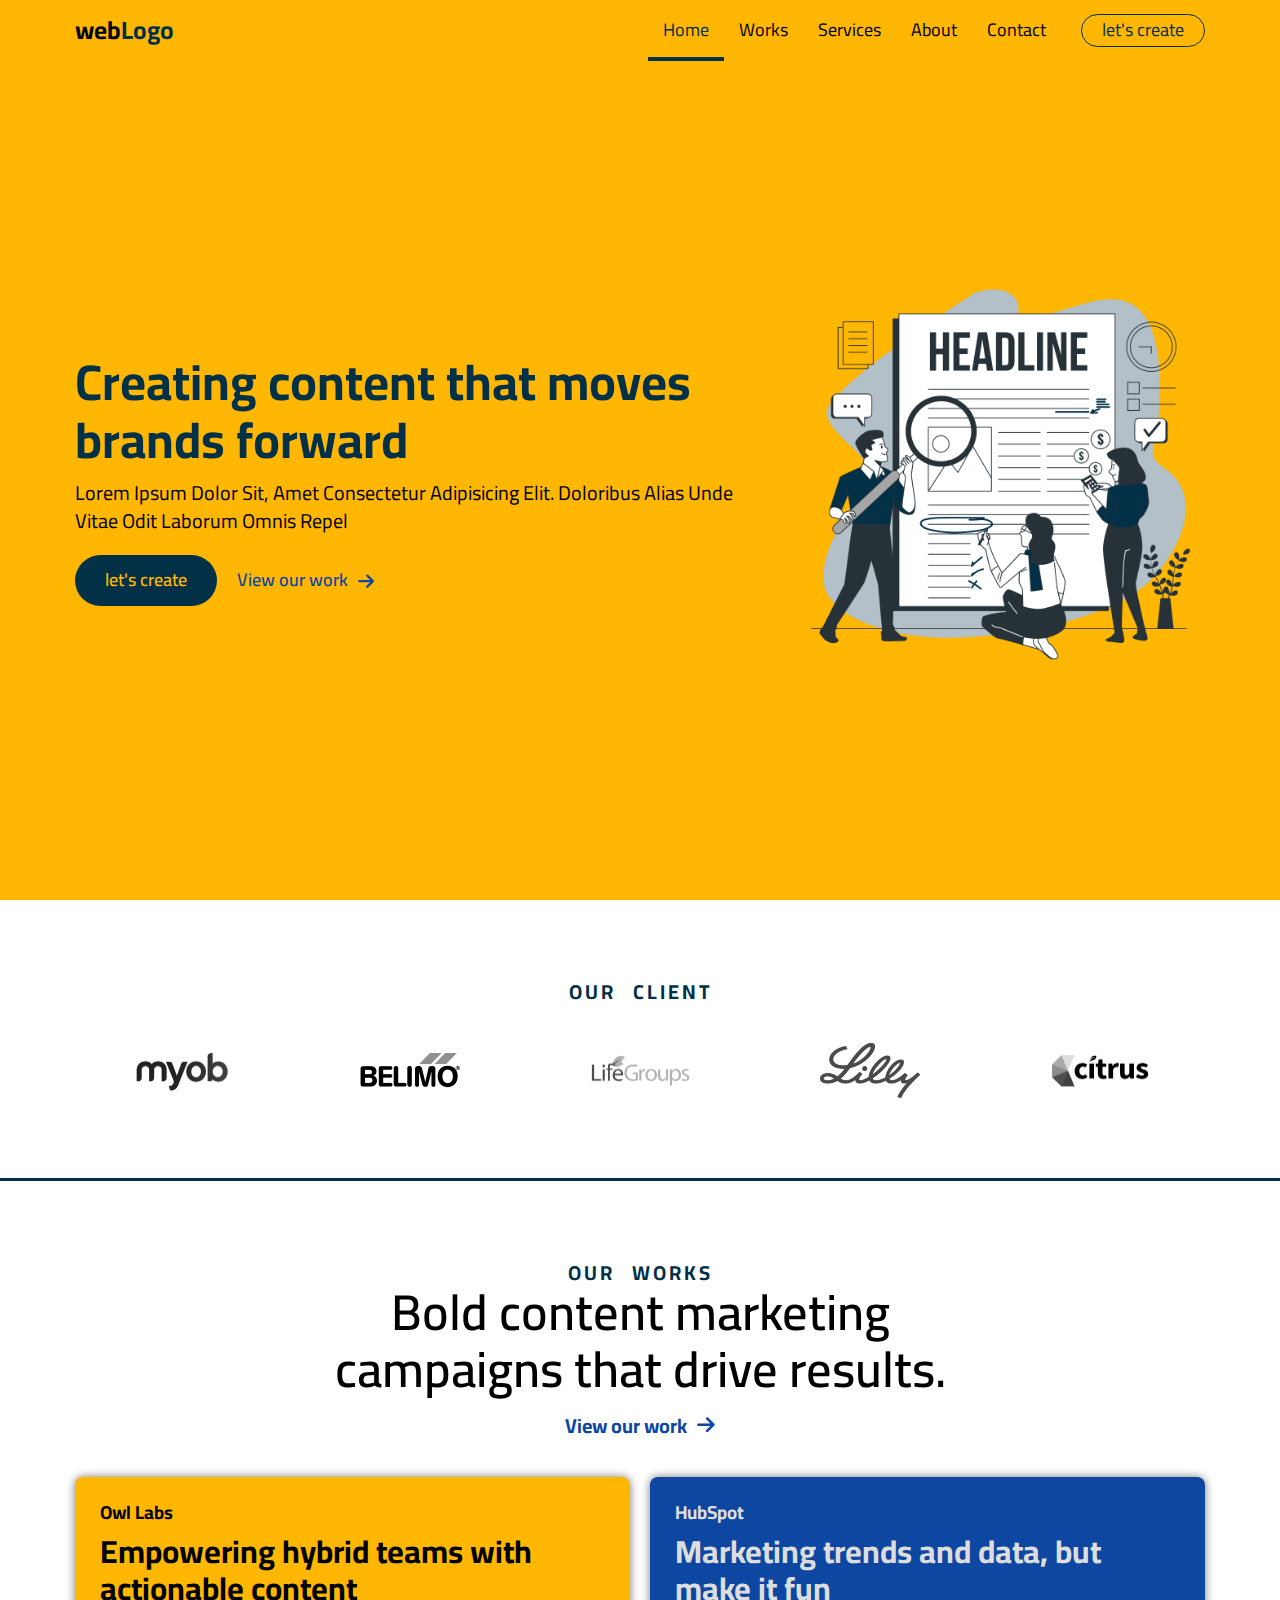
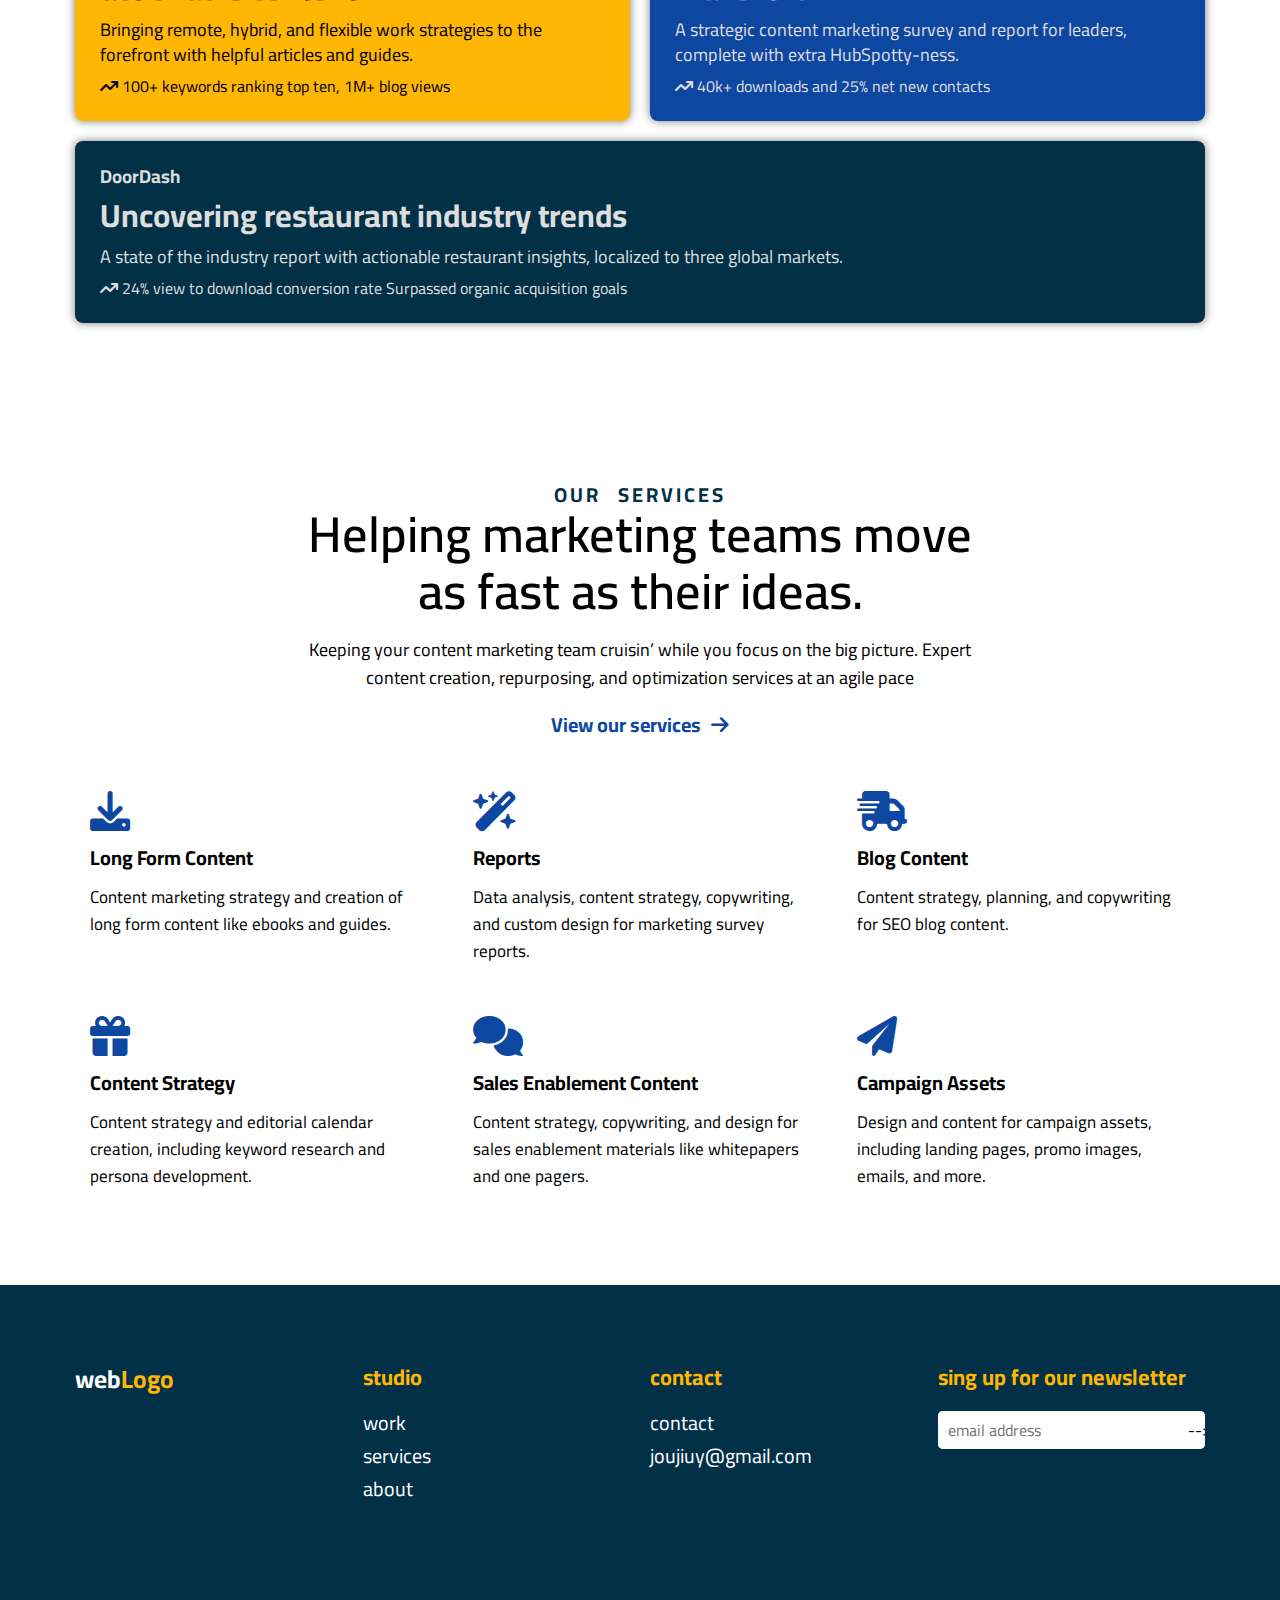
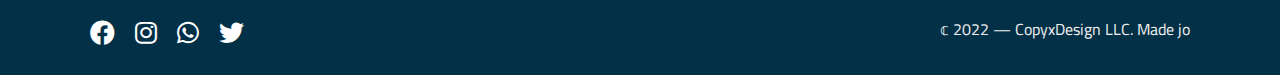
<file: index.html>
<!DOCTYPE html>
<html lang="en">
    <head>
        <meta charset="UTF-8">
        <meta http-equiv="X-UA-Compatible" content="IE=edge">
        <meta name="viewport" content="width=device-width, initial-scale=1.0">
        <link rel="preconnect" href="https://fonts.googleapis.com">
        <link rel="preconnect" href="https://fonts.gstatic.com" crossorigin>
        <link href="https://fonts.googleapis.com/css2?family=Cairo:wght@200;300;400;500;600;700;800;900&display=swap" rel="stylesheet">
        <link rel="stylesheet" href="css/all.min.css">
        <link rel="stylesheet" href="css/normalize.css">
        <link rel="stylesheet" href="css/main.css">
        <title>spical</title>
    </head>
    <body>
            <!-- start navbar -->
            <div class="navbar">
                <div class="container">
                    <a href="#" class="logo">web<span>Logo</span></a>
                    <div class="links">
                        <ul>
                            <li><a href="#home" class="active">home</a></li>
                            <li><a href="#works">works</a></li>
                            <li><a href="#services">services</a></li>
                            <li><a href="#about">about</a></li>
                            <li><a href="contact/contact.html">contact</a></li>
                        </ul>
                        <a href="contact/contact.html" class="button">let's create</a>
                    </div>
                    <i class="fas fa-bars"></i>
                </div>
            </div>
            <!-- end navbar -->
            <!-- strat landing -->
            <div class="landing" id="home">
                <div class="container">
                    <div class="text">
                        <h1>Creating content that moves brands forward</h1>
                        <p>Lorem ipsum dolor sit, amet consectetur adipisicing elit. Doloribus alias unde vitae odit laborum omnis repel</p>
                        <div class="btns">
                            <a href="#">let's create</a>
                            <a href="#" class="show-more">View our work<i class="fas fa-arrow-right"></i></a>
                        </div>
                    </div>
                    <div class="img">
                        <img src="img/Editorial commision-bro (1).png" alt="">
                    </div>
                </div>
            </div>
            <!-- end landing -->
        <!-- start clients -->
        <div class="clients">
            <div class="main-title">
                <h3>our client</h3>
            </div>
            <div class="container">
                <div class="img"><img src="img/client-1.png" alt=""></div>
                <div class="img"><img src="img/client-2.png" alt=""></div>
                <div class="img"><img src="img/client-3.png" alt=""></div>
                <div class="img"><img src="img/client-4.png" alt=""></div>
                <div class="img"><img src="img/client-5.png" alt=""></div>
            </div>
        </div>
        <!-- end clients -->
        <!-- start works -->
        <div class="works" id="works">
            <div class="main-title">
                <h3>our works</h3>
                <h1>Bold content marketing campaigns that drive results.</h1>
                <a href="#" class="show-more">View our work<i class="fas fa-arrow-right"></i></a>
            </div>
            <div class="container">
                <div class="box">
                    <h3>Owl Labs</h3>
                    <h1>Empowering hybrid teams with actionable content</h1>
                    <p>Bringing remote, hybrid, and flexible work strategies to the forefront with helpful articles and guides.</p>
                    <div class="statics">
                        <i class="fas fa-arrow-trend-up"></i>
                        100+ keywords ranking top ten, 1M+ blog views
                    </div>
                </div>
                <div class="box">
                    <h3>HubSpot</h3>
                    <h1>Marketing trends and data, but make it fun</h1>
                    <p>A strategic content marketing survey and report for leaders, complete with extra HubSpotty-ness.</p>
                    <div class="statics">
                        <i class="fas fa-arrow-trend-up"></i>
                        40k+ downloads and 25% net new contacts
                    </div>
                </div>
                <div class="box">
                    <h3>DoorDash</h3>
                    <h1>Uncovering restaurant industry trends</h1>
                    <p>A state of the industry report with actionable restaurant insights, localized to three global markets.</p>
                    <div class="statics">
                        <i class="fas fa-arrow-trend-up"></i>
                        24% view to download conversion rate Surpassed organic acquisition goals
                    </div>
                </div>
            </div>
        </div>
        <!-- end works -->
        <!-- strat services -->
        <div class="services" id="services">
            <div class="main-title">
                <h3>our services</h3>
                <h1>Helping marketing teams move as fast as their ideas.</h1>
                <p>Keeping your content marketing team cruisin’ while you focus on the big picture.
                    Expert content creation, repurposing, and optimization services at an agile pace
                </p>
                <a href="#" class="show-more">View our services<i class="fas fa-arrow-right"></i></a>
            </div>
            <div class="container">
                <div class="box">
                    <i class="fas fa-download"></i>
                    <h3>Long Form Content</h3>
                    <p>Content marketing strategy and creation of long form content like ebooks and guides.</p>
                </div>
                <div class="box">
                    <i class="fas fa-wand-magic-sparkles"></i>
                    <h3>Reports</h3>
                    <p>Data analysis, content strategy, copywriting, and custom design for marketing survey reports.</p>
                </div>
                <div class="box">
                    <i class="fas fa-truck-fast"></i>
                    <h3>Blog Content</h3>
                    <p>Content strategy, planning, and copywriting for SEO blog content.</p>
                </div>
                <div class="box">
                    <i class="fas fa-gift"></i>
                    <h3>Content Strategy</h3>
                    <p>Content strategy and editorial calendar creation, including keyword research and persona development.</p>
                </div>
                <div class="box">
                    <i class="fas fa-comments"></i>
                    <h3>Sales Enablement Content</h3>
                    <p>Content strategy, copywriting, and design for sales enablement materials like whitepapers and one pagers.</p>
                </div>
                <div class="box">
                    <i class="fas fa-paper-plane"></i>
                    <h3>Campaign Assets</h3>
                    <p>Design and content for campaign assets, including landing pages, promo images, emails, and more.</p>
                </div>
            </div>
        </div>
        <!-- end services -->
        <!-- start footer  -->
        <div class="footer">
            <div class="container">
                <a href="#" class="logo">web<span>Logo</span></a>
                <div class="studio">
                    <h3>studio</h3>
                    <ul>
                        <li><a href="#">work</a></li>
                        <li><a href="#">services</a></li>
                        <li><a href="#">about</a></li>
                    </ul>
                </div>
                <div class="contact">
                    <h3>contact</h3>
                    <ul>
                        <li><a href="#">contact</a></li>
                        <li><a href="#">joujiuy@gmail.com</a></li>
                    </ul>
                </div>
                <div class="newsletter">
                    <h3>sing up for our newsletter</h3>
                    <div class="form">
                        <input type="email" name="email" id="email" placeholder="email address">
                        <input type="submit" value="-->">
                    </div>
                </div>
            </div>
        </div>
        <!-- end footer -->
        <!-- start copyright -->
        <div class="copyright">
            <div class="container">
                <div class="social">
                    <a href=""><i class="fa-brands fa-facebook"></i></a>
                    <a href=""><i class="fa-brands fa-instagram"></i></a>
                    <a href=""><i class="fa-brands fa-whatsapp"></i></a>
                    <a href=""><i class="fa-brands fa-twitter"></i></a>
                </div>
                <div class="copy">
                    &copf; 2022 — CopyxDesign LLC. Made jo
                </div>
            </div>
        </div>
        <!-- end copyright -->
        <script src="js/main.js"></script>
    </body>
</html>
</file>
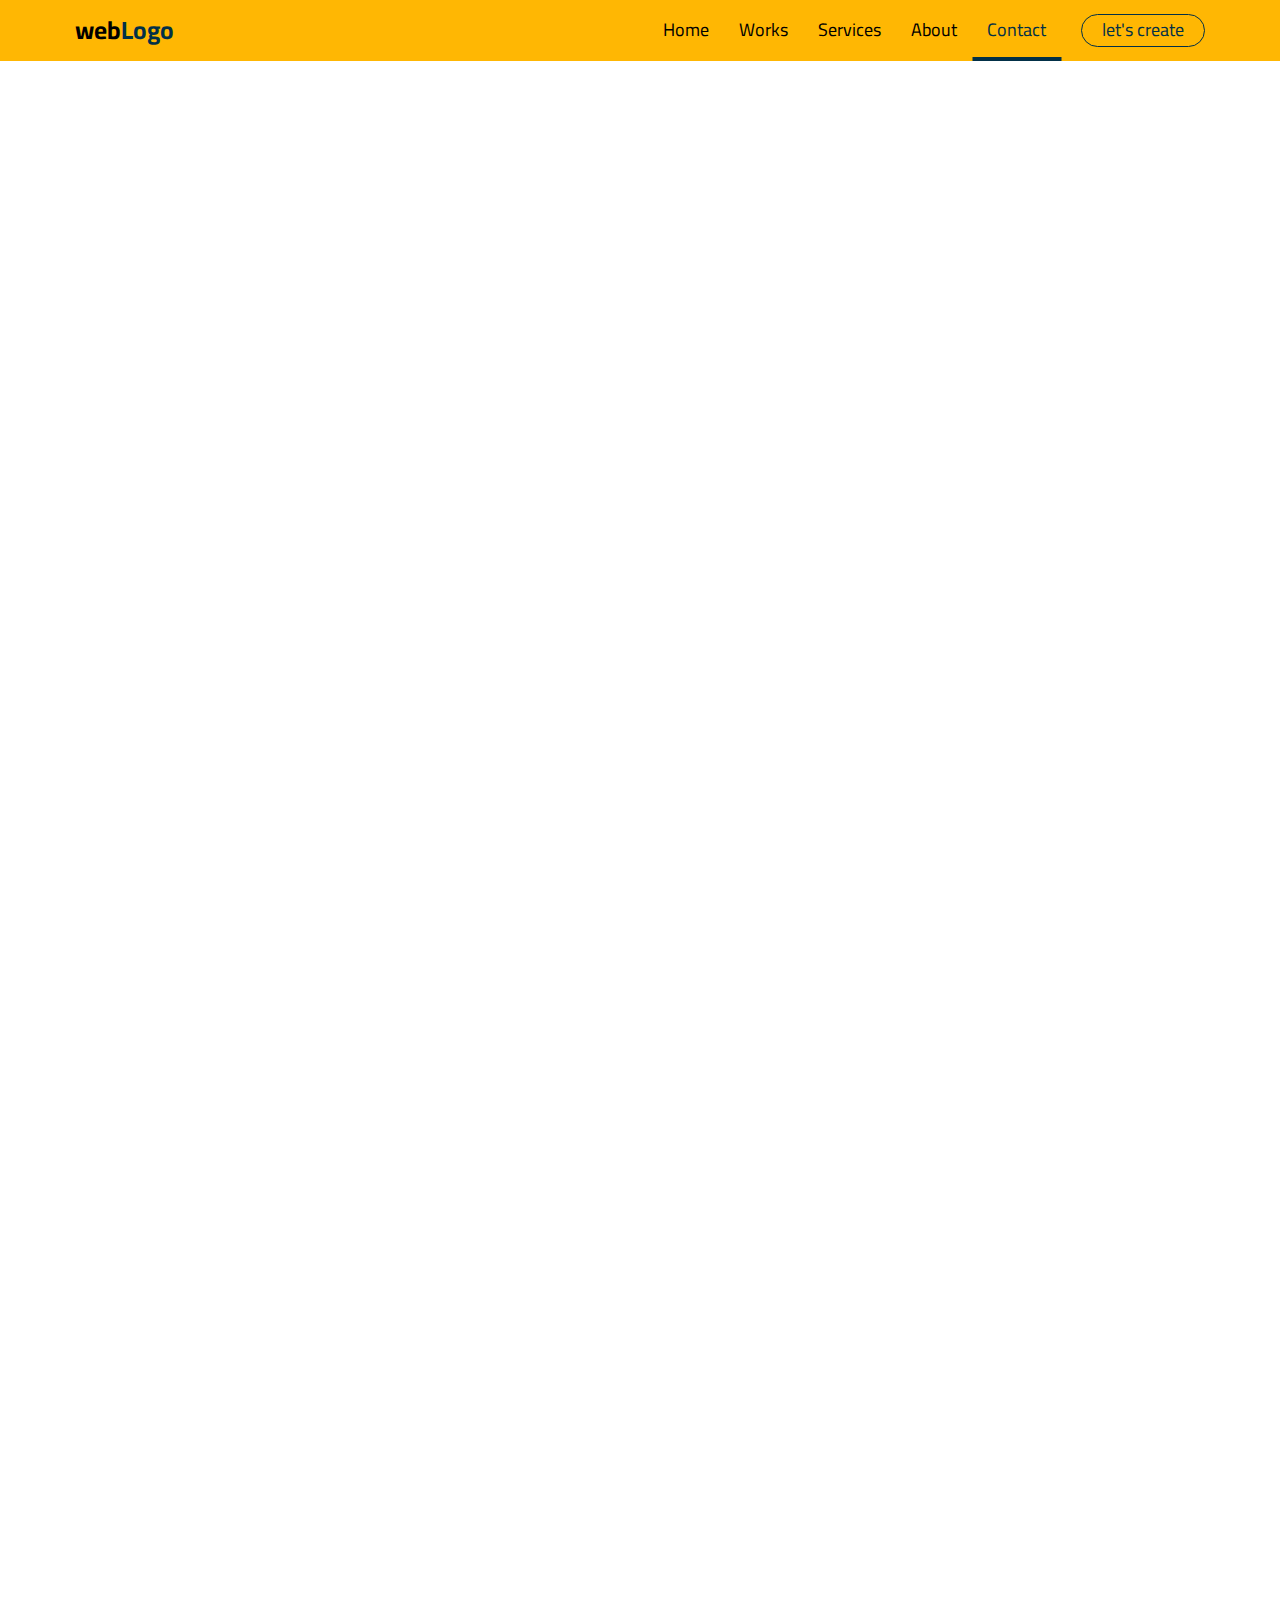
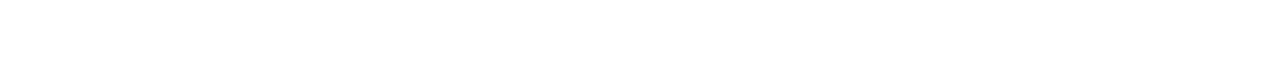
<file: contact/contact.html>
<!DOCTYPE html>
<html lang="en">
<head>
    <meta charset="UTF-8">
    <meta http-equiv="X-UA-Compatible" content="IE=edge">
    <meta name="viewport" content="width=device-width, initial-scale=1.0">
    <link rel="preconnect" href="https://fonts.googleapis.com">
    <link rel="preconnect" href="https://fonts.gstatic.com" crossorigin>
    <link href="https://fonts.googleapis.com/css2?family=Cairo:wght@200;300;400;500;600;700;800;900&display=swap" rel="stylesheet">
    <link rel="stylesheet" href="../css/all.min.css">
    <link rel="stylesheet" href="../css/normalize.css">
    <link rel="stylesheet" href="..//css/main.css">
    <link rel="stylesheet" href="css/contact.css">
    <title>contact</title>
</head>
<body>
    <!-- start navbar -->
    <div class="navbar">
        <div class="container">
            <a href="#" class="logo">web<span>Logo</span></a>
            <div class="links">
                <ul>
                    <li><a href="../index.html#home">home</a></li>
                    <li><a href="../index.html#works">works</a></li>
                    <li><a href="../index.html#services">services</a></li>
                    <li><a href="../index.html#about">about</a></li>
                    <li><a href="contact/contact.html"  class="active">contact</a></li>
                </ul>
                <a href="contact/contact.html" class="button">let's create</a>
            </div>
            <i class="fas fa-bars"></i>
        </div>
    </div>
    <!-- end navbar -->
    <!-- start form -->
    <div class="contactUs">
        <div class="container">
            <iframe src="https://docs.google.com/forms/d/e/1FAIpQLSewrK_8-GPWuabNKtYvWcOBVKAudoj1ZKeZECDOIKkegRMADw/viewform?embedded=true" width="640" height="947" frameborder="0" marginheight="0" marginwidth="0">Loading…</iframe>
        </div>
    </div>
    <!-- end form -->
    <script src="../js/main.js"></script>
</body>
</html>
</file>
<file: css/main.css>
/* one */
html{
    scroll-behavior: smooth;
}
*{
    box-sizing: border-box;
    padding: 0;
    margin: 0;
}
body{
    font-family: 'Cairo', sans-serif;
}
a{
    text-decoration: none;
}
ul{
    list-style: none;
}
h1, h2, h3, h4, h5, h6{
    padding: 0;
    margin: 0;
}
:root{
    --back-color: #ffb703;
    --text-color: #023047;
    --second-color: #0D47A1;
    --main-padding: 80px;

    /* --back-color: #023047;
    --text-color: #ffb703; */

    /* fb5607
    
    */
}
::-webkit-scrollbar{
    width: 12px;
}
::-webkit-scrollbar-track{
    background-color: #eee;
}
::-webkit-scrollbar-thumb{
    background-color: var(--back-color);
    border-radius: 5px;
}
::-webkit-scrollbar-thumb:hover{
    background-color: #ef9f00ee;
}
.main-title{
    text-align: center;
    margin-bottom: 40px;
    display: flex;
    align-items: center;
    flex-direction: column;

}
.main-title h3{
    font-size: 20px;
    text-transform: uppercase;
    font-weight: bold;
    color: var(--text-color);
    letter-spacing: 3px;
    word-spacing: 10px;
}
.main-title h1{
    font-size: 50px;
    font-weight: 600;
    max-width: 700px;
    margin-bottom: 15px;
}
.main-title p{
    max-width: 700px;
    margin-bottom: 20px;
    font-size: 18px;
    line-height: 1.6;
}
@media (max-width: 929px) {
    .main-title h1{
        font-size: 20px;
    }
}
a.show-more{
    color: #0D47A1;
    display: flex;
    align-items: center;
    gap: 10px;
    width: fit-content;
    font-size: 20px;
    font-weight: bold;
}
a.show-more:hover i{
    animation-name: arrowmove;
    animation-timing-function: linear;
    animation-iteration-count: infinite;
    animation-duration: 0.5s;
    animation-direction: alternate-reverse;
}
.container{
    padding: 0 15px;
    margin: 0 auto;
}
@media (min-width: 768px) {
    .container{
        width: 760px;
    }
}
@media (min-width: 992px) {
    .container{
        width: 980px;
    }
}
@media (min-width: 1200px) {
    .container{
        width: 1160px;
    }
}
/* start navbar */
.navbar{
    background-color: var(--back-color);
}
.navbar .container{
    /* border-bottom: 1px solid var(--text-color); */
    display: flex;
    justify-content: space-between;
    align-items: center;
    position: relative;
}
.navbar .container .logo{
    display: block;
    font-size: 25px;
    font-weight: bold;
    color: black;
}
.navbar .container .logo span{
    text-transform: capitalize;
    color: var(--text-color);
}
.navbar .container .links{
    display: flex;
    align-items: center;
    gap: 20px;
}
.navbar .container .links ul{
    display: flex;
}
.navbar .container .links ul li a{
    font-size: 18px;
    display: block;
    color: black;
    text-transform: capitalize;
    padding: 20px 15px;
    transition: 0.5s;
    position: relative;
}
.navbar .container .links ul li a::after{
    content: "";
    width: 0%;
    position: absolute;
    left: 50%;
    transition: 0.5s;
    bottom: 0;
    height: 4px;
    background-color: var(--text-color);
    transform: translateX(-50%);
}
.navbar .container .links ul li a.active,
.navbar .container .links ul li a:hover{
    color: var(--text-color);
}
.navbar .container .links ul li a.active::after{
    width: 100%;
}
.navbar .container .links ul li a:hover::after{
    width: 100%;
}
.navbar .container .links .button{
    background-color: transparent;
    color: var(--text-color);
    border: none;
    outline: none;
    font-size: 18px;
    border: 1px solid var(--text-color);
    padding: 5px 20px;
    cursor: pointer;
    border-radius: 100px;
}
.navbar .container .links .button:hover{
    background-color: var(--text-color);
    color: var(--back-color);
}
.navbar .container .fa-bars,
.navbar .container .fa-close{
    font-size: 30px;
    display: none;
    cursor: pointer;
}
@media (max-width: 992px) {
    .navbar .container{
        padding: 15px;
    }
    .navbar .container .links{
        overflow: hidden;
        z-index: 0;
        gap: 0;
        position: absolute;
        flex-direction: column;
        text-align: center;
        left: 0;
        background-color: #023047;
        top: 100%;
        width: 100%;
        transition: 1s;
    }
    .navbar .container .links ul{
        flex-direction: column;
        width: 100%;
    }
    .navbar .container .links ul li a{
        color: #eee;
        display: block;
    }
    .navbar .container .links ul li a.active,
    .navbar .container .links ul li a:hover{
        color: var(--back-color);
    }
    .navbar .container .links button{
        background-color: var(--back-color);
        display: block;
        width: 100%;
        border-radius: 0;
        padding: 15px;
    }
    .navbar .container .links button:hover{
        background-color: var(--back-color);
        color: var(--text-color);
    }
    .navbar .container .fa-bars,
    .navbar .container .fa-close{
        display: block;
    }
}
/* end navbar */
/* start landing */
.landing{
    background-color: var(--back-color);
    height: calc(100vh - 60.7px);
    display: flex;
    align-items: center;
}
.landing .container{
    display: flex;
    justify-content: space-between;
    align-items: center;
    gap: 30px;
}
.landing .container .text h1{
    font-size: 50px;
    color: var(--text-color);
    margin-bottom: 10px;
}
.landing .container .text p{
    font-size: 20px;
    text-transform: capitalize;
    line-height: 1.4;
    margin-bottom: 20px;
}
.landing .container .text .btns{
    display: flex;
    align-items: center;
    gap: 20px;
}
.landing .container .text .btns a{
    font-size: 18px;
    font-weight: 600;
}
.landing .container .text .btns a:first-child{
    background-color: var(--text-color);
    color: var(--back-color);
    padding: 15px 30px;
    border-radius: 100px;
}
@keyframes arrowmove {
    100%{
        transform: translateX(10px);
    }
}
.landing .container .img{
    flex-basis:50%;
}
.landing .container .img img{
    width: 100%;
}
@media (max-width: 992px) {
    .landing .container{
        flex-direction: column;
    }
    .landing .container .text {
        text-align: center;
        display: flex;
        align-items: center;
        flex-direction: column;
        margin-top: 40px;
    }
    .landing .container .text h1{
        font-size: 30px;
    }
    .landing .container .img{
        display: none;
    }
}
/* en landing */
/* start clients */
.clients{
    padding: var(--main-padding) 0;
    border-bottom: 3px solid var(--text-color);
}
.clients .container{
    display: grid;
    grid-template-columns: repeat(auto-fit, minmax(100px, 1fr));
    justify-content: space-between;
    gap: 20px;
}
.clients .container .img{
    display: flex;
    justify-content: center;
    align-items: center;
}
.clients .container .img img{
    max-width: 100px;
    filter: grayscale(1);
    transition: 0.5s;
}
.clients .container .img img:hover{
    filter: grayscale(0);
}
/* end clients */
/* start works */
.works{
    padding: var(--main-padding) 0;
}
.works .container{
    display: grid;
    grid-template-columns: repeat(12, 1fr);
    grid-template-areas: "one one one one one one two two two two two two"
    "three three three three three three three three three three three three";
    gap: 20px;   
}
@media (max-width: 992px) {
    .works .container{
        /* display: block; */
        grid-template-areas: "one one one one one one one one one one one one"
        "two two two two two two two two two two two two"
        "three three three three three three three three three three three three";
        /* grid-template-areas: none; */
    }
}
.works .container .box:nth-child(1){
    grid-area: one;
    background-color: var(--back-color);
}
.works .container .box:nth-child(2){
    grid-area: two;
    background-color: var(--second-color);
}
.works .container .box:nth-child(2),
.works .container .box:last-child{
    color: #ddd;
}
.works .container .box:last-child{
    grid-area: three;
    background-color: var(--text-color);
}
.works .container .box{
    padding: 25px;
    border-radius: 8px;
    box-shadow: 0 0 10px rgba(0, 0, 0, 0.534);
}
.works .container .box h3,
.works .container .box h1,
.works .container .box p{
    margin-bottom: 10px;
}
.works .container .box p{
    line-height: 1.4;
    font-size: 18px;
}
/* end works */
/* start services */
.services{
    padding: var(--main-padding) 0;
}
.services .container{
    display: grid;
    grid-template-columns: repeat(auto-fill, minmax(300px, 1fr));
    gap: 20px;
}
.services .container .box{
    flex-basis: 30%;
    padding: 15px;
    display: flex;
    flex-direction: column;
    gap: 15px;
}
.services .container .box i{
    color: var(--second-color);
    font-size: 40px;
}
.services .container .box h3{
    font-size: 20px;
}
.services .container .box p{
    font-size: 17px;
    line-height: 1.6;
}
/* end services */
/* start footer */
.footer{
    background-color: var(--text-color);
    padding: var(--main-padding) 0;
}
.footer .container{
    display: grid;
    grid-template-columns: repeat(auto-fill, minmax(250px, 1fr));
    gap: 20px;
}
.footer a{
    width: fit-content;
}
.footer .container .logo{
    display: block;
    font-size: 25px;
    font-weight: bold;
    color: rgb(255, 255, 255);
}
.footer .container .logo span{
    text-transform: capitalize;
    color: var(--back-color);
}
.footer .container h3{
    font-size: 22px;
    color: var(--back-color);
    margin-bottom: 20px;
}
.footer .container ul li a{
    color: white;
    margin-bottom: 10px;
    font-size: 20px;
    margin-bottom: 10px;
    display: block;
}
.footer .container .newsletter .form{
    background-color: white;
    display: flex;
    justify-content: space-between;
    border-radius: 5px;
    overflow: hidden;
}
.footer .container .newsletter .form input#email{
    flex: 1;
    padding: 10px;
    border: none;
    outline: none;
}
.footer .container .newsletter .form input[type="submit"]{
    background-color: white;
    border: none;
    outline: none;
    padding: 10px;
    cursor: pointer;
}
/* end footer */
/* start copyright */
.copyright{
    background-color: var(--text-color);
}
.copyright .container{
    display: flex;
    justify-content: space-between;
    padding: 30px;
}
.copyright .container .social{
    display: flex;
    gap: 20px;
}
.copyright .container .social a{
    display: block;
    color: white;
}
.copyright .container .social a i{
    font-size: 25px;
}
.copyright .container .copy{
    color: #eee;
}
/* end copyright */
</file>
<file: contact/css/contact.css>
/* start contact */
.contactUs{
    padding: 60px 0;
}
.contactUs .container{
    display: flex;
    justify-content: center;
}
.contactUs iframe{
    height: 1500px;
}
/* end contact */
</file>
